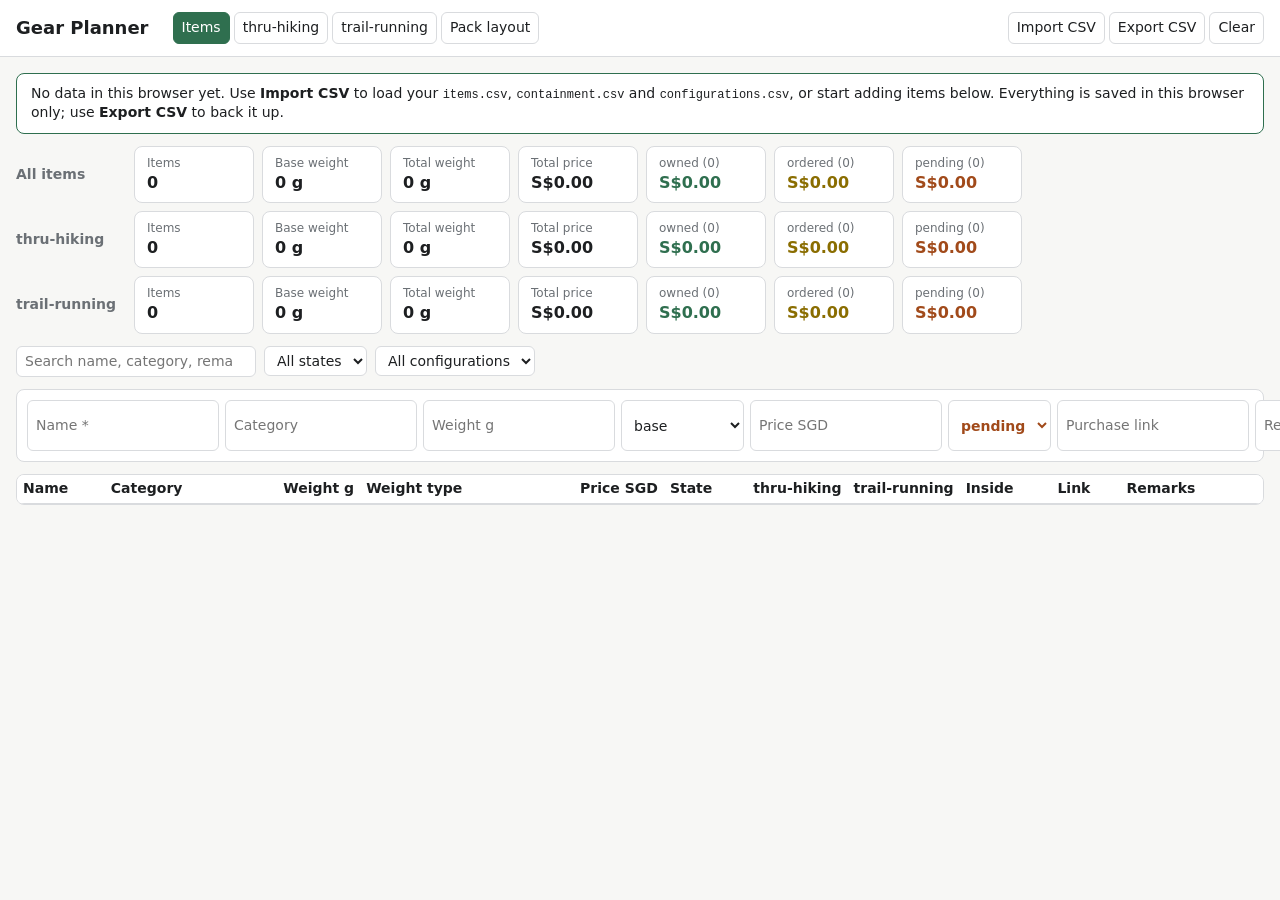
<file: index.html>
<!doctype html>
<html lang="en">
<head>
  <meta charset="utf-8">
  <meta name="viewport" content="width=device-width, initial-scale=1">
  <title>Gear Planner</title>
  <link rel="stylesheet" href="style.css">
</head>
<body>
  <header>
    <h1>Gear Planner</h1>
    <nav>
      <button class="tab active" data-view="items">Items</button>
      <button class="tab" data-view="pack">Pack layout</button>
    </nav>
    <div class="data-actions">
      <button id="import-csv" title="Load items.csv, containment.csv and/or configurations.csv">Import CSV</button>
      <button id="export-csv" title="Download the three CSV files">Export CSV</button>
      <button id="clear-data" title="Delete all data stored in this browser">Clear</button>
      <input id="import-files" type="file" accept=".csv,text/csv" multiple hidden>
    </div>
  </header>

  <main>
    <p id="empty-banner" class="banner" hidden>
      No data in this browser yet. Use <strong>Import CSV</strong> to load your
      <code>items.csv</code>, <code>containment.csv</code> and <code>configurations.csv</code>,
      or start adding items below. Everything is saved in this browser only; use
      <strong>Export CSV</strong> to back it up.
    </p>

    <section id="view-items" class="view">
      <div class="summary" id="summary"></div>

      <div class="toolbar">
        <input id="search" type="search" placeholder="Search name, category, remarks">
        <select id="state-filter"><option value="">All states</option></select>
        <select id="config-filter"><option value="">All configurations</option></select>
      </div>

      <form id="new-item" class="new-item" autocomplete="off">
        <input name="name" placeholder="Name *" required>
        <input name="category" list="category-options" placeholder="Category">
        <input name="weight_g" type="number" min="0" step="any" placeholder="Weight g">
        <select name="weight_type"></select>
        <input name="price" type="number" min="0" step="any" placeholder="Price SGD">
        <select name="purchase_state"></select>
        <input name="purchase_link" type="url" placeholder="Purchase link">
        <input name="remarks" placeholder="Remarks">
        <span id="new-item-configs" class="config-checks"></span>
        <button type="submit">Add item</button>
      </form>

      <div class="table-wrap">
        <table id="items-table">
          <thead>
            <tr>
              <th data-sort="name">Name</th>
              <th data-sort="category">Category</th>
              <th data-sort="weight_g" class="num">Weight g</th>
              <th data-sort="weight_type">Weight type</th>
              <th data-sort="price" class="num">Price SGD</th>
              <th data-sort="purchase_state">State</th>
              <!-- one column per configuration, inserted by app.js -->
              <th>Inside</th>
              <th>Link</th>
              <th>Remarks</th>
              <th></th>
            </tr>
          </thead>
          <tbody></tbody>
        </table>
      </div>
    </section>

    <section id="view-config" class="view" hidden>
      <div class="summary" id="config-summary"></div>

      <h2 id="config-selected-title"></h2>
      <div class="table-wrap">
        <table id="config-selected">
          <thead>
            <tr>
              <th>Name</th>
              <th>Remarks</th>
              <th>Category</th>
              <th class="num">Weight</th>
              <th class="num">Price SGD</th>
              <th>State</th>
              <th></th>
            </tr>
          </thead>
          <tbody></tbody>
        </table>
      </div>

      <h2>Add items</h2>
      <div class="toolbar">
        <input id="config-search" type="search" placeholder="Search name, category, remarks">
      </div>
      <div class="table-wrap">
        <table id="config-available">
          <thead>
            <tr>
              <th>Name</th>
              <th>Remarks</th>
              <th>Category</th>
              <th class="num">Weight</th>
              <th class="num">Price SGD</th>
              <th>State</th>
              <th></th>
            </tr>
          </thead>
          <tbody></tbody>
        </table>
      </div>
    </section>

    <section id="view-pack" class="view" hidden>
      <div class="toolbar">
        <span class="hint">Use the <strong>in</strong> selector on a box, or the Inside column on the Items tab, to move gear between containers. Applies to the thru-hiking configuration.</span>
      </div>
      <div id="warnings"></div>
      <div id="diagram"></div>
      <details id="unplaced">
        <summary></summary>
        <ul></ul>
      </details>
    </section>
  </main>

  <datalist id="category-options"></datalist>
  <div id="toast" hidden></div>
  <script src="store.js"></script>
  <script src="app.js"></script>
</body>
</html>
</file>
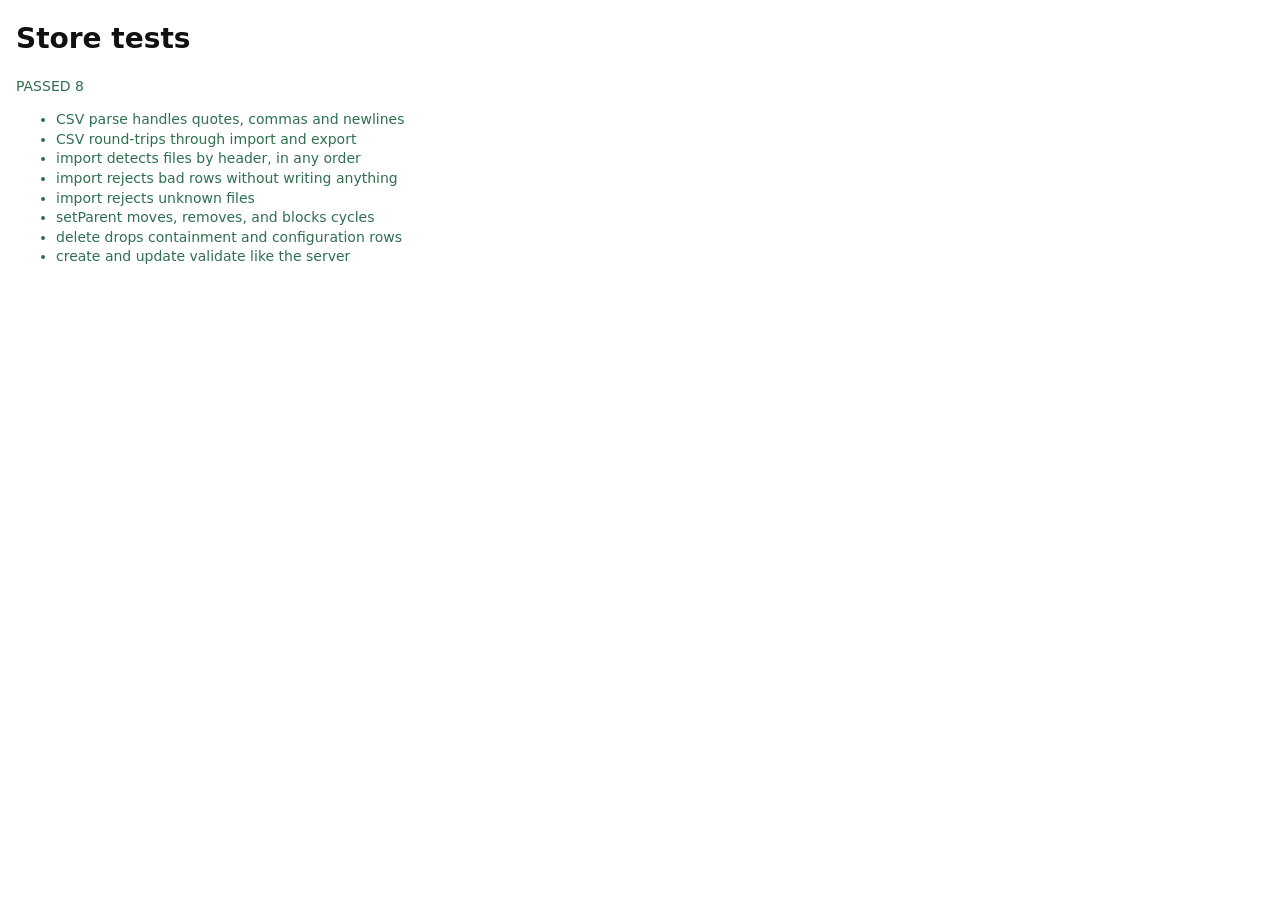
<file: tests/store.test.html>
<!doctype html>
<html lang="en">
<head>
  <meta charset="utf-8">
  <title>Gear Planner store tests</title>
  <style>
    body { font: 14px/1.4 system-ui, sans-serif; margin: 16px; background: #fff; color: #111; }
    .pass { color: #2f6f4f; } .fail { color: #b3261e; font-weight: 600; }
  </style>
</head>
<body>
  <h1>Store tests</h1>
  <p id="result">running</p>
  <ul id="log"></ul>
  <script src="../store.js"></script>
  <script>
    "use strict";
    // Saved data in this browser is backed up first and restored afterwards.
    const backup = Object.keys(localStorage).filter((k) => k.startsWith(STORAGE_PREFIX)).map((k) => [k, localStorage.getItem(k)]);
    const results = [];
    function test(name, fn) {
      Store.clear();
      try { fn(); results.push([name, null]); } catch (e) { results.push([name, e.message]); }
    }
    function eq(a, b, msg = "") {
      const [x, y] = [JSON.stringify(a), JSON.stringify(b)];
      if (x !== y) throw new Error(`${msg} expected ${y}, got ${x}`);
    }
    function throws(fn, pattern) {
      try { fn(); } catch (e) { if (pattern.test(e.message)) return; throw new Error(`wrong error: ${e.message}`); }
      throw new Error("expected an error");
    }
    const ITEMS = 'id,name,category,weight_g,weight_type,price,purchase_link,purchase_state,remarks\r\n' +
      'pack,"Pack, 55L ""Ultra""",pack,895,base,357.04,,ordered,"line one\nline two"\r\n' +
      'pocket,Pack - main compartment,,,,,,,\r\n' +
      'quilt,Quilt,sleeping,538,base,,,owned,\r\n';
    const CONTAINMENT = "parent_id,child_id\npack,pocket\npocket,quilt\n";
    const CONFIGS = "config,item_id\nthru-hiking,pack\nthru-hiking,quilt\nday-hike,quilt\n";

    test("CSV parse handles quotes, commas and newlines", () => {
      eq(parseCsv('a,"b,c","d""e","f\ng"\r\n1,2,3,4'), [["a", "b,c", 'd"e', "f\ng"], ["1", "2", "3", "4"]]);
    });

    test("CSV round-trips through import and export", () => {
      Store.importCsv([ITEMS]);
      const item = Store.items()[0];
      eq(item.name, 'Pack, 55L "Ultra"');
      eq(item.remarks, "line one\nline two");
      const exported = Store.exportCsv().find((f) => f.name === "items.csv").text;
      Store.clear();
      Store.importCsv([exported]);
      eq(Store.items(), rowsFromCsv(ITEMS, ITEM_FIELDS));
    });

    test("import detects files by header, in any order", () => {
      eq(Store.importCsv([CONFIGS, CONTAINMENT, ITEMS]).sort(), ["configurations.csv", "containment.csv", "items.csv"]);
      eq(Store.relations().length, 2);
      eq(Store.configurations().configs, ["thru-hiking", "trail-running", "day-hike"]);
    });

    test("import rejects bad rows without writing anything", () => {
      Store.importCsv([ITEMS]);
      throws(() => Store.importCsv([CONTAINMENT, ITEMS.replace("895", "-1")]), /row 2: weight_g must not be negative/);
      eq(Store.relations(), []);
      eq(Store.items().length, 3);
    });

    test("import rejects unknown files", () => {
      throws(() => Store.importCsv(["foo,bar\n1,2\n"]), /unrecognised CSV header/);
    });

    test("setParent moves, removes, and blocks cycles", () => {
      Store.importCsv([ITEMS, CONTAINMENT]);
      throws(() => Store.setParent("pack", "quilt"), /inside its own contents/);
      throws(() => Store.setParent("quilt", "quilt"), /inside itself/);
      Store.setParent("quilt", "pack");
      eq(Store.relations().filter((r) => r.child_id === "quilt"), [{ parent_id: "pack", child_id: "quilt" }]);
      Store.setParent("quilt", "");
      eq(Store.relations().some((r) => r.child_id === "quilt"), false);
    });

    test("delete drops containment and configuration rows", () => {
      Store.importCsv([ITEMS, CONTAINMENT, CONFIGS]);
      Store.delete("pocket");
      eq(Store.relations(), []);
      eq(Store.items().map((i) => i.id), ["pack", "quilt"]);
      Store.delete("quilt");
      eq(Store.configurations().selections, [{ config: "thru-hiking", item_id: "pack" }]);
    });

    test("create and update validate like the server", () => {
      Store.create({ id: "cup", name: "Cup", purchase_state: "pending" });
      throws(() => Store.create({ id: "cup", name: "Cup" }), /already exists/);
      throws(() => Store.update("cup", { name: "Cup", purchase_state: "bought" }), /purchase_state must be one of/);
      eq(Store.update("cup", { name: "Cup", price: "5" }).price, "5");
    });

    Store.clear();
    for (const k of Object.keys(localStorage)) if (k.startsWith(STORAGE_PREFIX)) localStorage.removeItem(k);
    for (const [k, v] of backup) localStorage.setItem(k, v);

    const failed = results.filter(([, err]) => err);
    document.getElementById("result").textContent = failed.length ? `FAILED ${failed.length} of ${results.length}` : `PASSED ${results.length}`;
    document.getElementById("result").className = failed.length ? "fail" : "pass";
    document.getElementById("log").append(...results.map(([name, err]) => {
      const li = document.createElement("li");
      li.className = err ? "fail" : "pass";
      li.textContent = err ? `${name}: ${err}` : name;
      return li;
    }));
  </script>
</body>
</html>
</file>
<file: style.css>
:root {
  --bg: #f7f7f5;
  --panel: #ffffff;
  --text: #1d1f21;
  --muted: #6b7075;
  --border: #d9dbde;
  --accent: #2f6f4f;
  --error: #b3261e;
  --owned: #2f6f4f;
  --ordered: #8a6d00;
  --pending: #a14a1a;
}
@media (prefers-color-scheme: dark) {
  :root {
    --bg: #17191b;
    --panel: #212427;
    --text: #e6e7e8;
    --muted: #9aa0a6;
    --border: #3a3e42;
    --accent: #6fbf8f;
    --error: #f2b8b5;
    --owned: #6fbf8f;
    --ordered: #e0c050;
    --pending: #f0a070;
  }
}

* { box-sizing: border-box; }
body {
  margin: 0;
  background: var(--bg);
  color: var(--text);
  font: 14px/1.4 system-ui, -apple-system, "Segoe UI", sans-serif;
}
header {
  display: flex; align-items: center; gap: 24px; flex-wrap: wrap;
  padding: 12px 16px; border-bottom: 1px solid var(--border); background: var(--panel);
}
h1 { font-size: 18px; margin: 0; }
nav { display: flex; gap: 4px; }
main { padding: 16px; max-width: 1400px; margin: 0 auto; }

button, input, select {
  font: inherit; color: inherit; background: var(--panel);
  border: 1px solid var(--border); border-radius: 6px; padding: 5px 8px;
}
button { cursor: pointer; }
button:hover { border-color: var(--accent); }
.tab.active { background: var(--accent); color: var(--panel); border-color: var(--accent); }
input.invalid { border-color: var(--error); outline: 1px solid var(--error); }
code { font-size: 12px; }

.summary { display: flex; flex-wrap: wrap; gap: 8px; margin-bottom: 12px; }
.stat { background: var(--panel); border: 1px solid var(--border); border-radius: 8px; padding: 8px 12px; min-width: 120px; }
.stat .label { color: var(--muted); font-size: 12px; }
.stat .value { font-size: 16px; font-weight: 600; font-variant-numeric: tabular-nums; }

.toolbar { display: flex; gap: 8px; align-items: center; flex-wrap: wrap; margin-bottom: 12px; }
.toolbar input[type=search] { min-width: 240px; }
.hint { color: var(--muted); }

.new-item {
  display: grid; gap: 6px; margin-bottom: 12px; padding: 10px;
  grid-template-columns: 2fr 1.1fr 0.8fr 0.9fr 0.8fr 0.9fr 2fr 2fr auto auto;
  background: var(--panel); border: 1px solid var(--border); border-radius: 8px;
}
@media (max-width: 900px) { .new-item { grid-template-columns: 1fr 1fr; } }

.table-wrap { overflow-x: auto; background: var(--panel); border: 1px solid var(--border); border-radius: 8px; }
table { border-collapse: collapse; width: 100%; }
th, td { padding: 4px 6px; border-bottom: 1px solid var(--border); text-align: left; vertical-align: middle; }
th { position: sticky; top: 0; background: var(--panel); font-weight: 600; white-space: nowrap; }
th[data-sort] { cursor: pointer; user-select: none; }
th.sorted-asc::after { content: " \25B2"; font-size: 10px; }
th.sorted-desc::after { content: " \25BC"; font-size: 10px; }
td input, td select { width: 100%; border-color: transparent; background: transparent; }
td input:hover, td select:hover, td input:focus, td select:focus { border-color: var(--border); }
td.num input, th.num { text-align: right; }
td.num { width: 100px; }
td.id { font-family: ui-monospace, monospace; font-size: 12px; white-space: nowrap; color: var(--muted); }
td.link { display: flex; gap: 4px; align-items: center; min-width: 200px; }
td.link a { text-decoration: none; color: var(--accent); }
td.actions { width: 1%; }
th.config, td.config { text-align: center; white-space: nowrap; width: 1%; }
td.config input { width: auto; }
.config-checks { display: flex; gap: 10px; align-items: center; white-space: nowrap; }
.config-checks label { display: flex; gap: 4px; align-items: center; }
.config-checks input { width: auto; }
.stat-group { display: flex; flex-wrap: wrap; gap: 8px; width: 100%; }
.stat-group .group-label { align-self: center; color: var(--muted); font-weight: 600; min-width: 110px; }
td.actions button { padding: 2px 8px; color: var(--muted); }

.state { font-weight: 600; }
.state-owned { color: var(--owned); }
.state-ordered { color: var(--ordered); }
.state-pending { color: var(--pending); }

/* Pack diagram: nested boxes */
h2 { font-size: 15px; margin: 20px 0 8px; }
td.muted { color: var(--muted); }
td.empty { color: var(--muted); text-align: center; padding: 12px; }
td.num { font-variant-numeric: tabular-nums; text-align: right; }
#config-selected td, #config-available td { padding: 6px 8px; }

#diagram { display: flex; flex-wrap: wrap; gap: 16px; align-items: flex-start; }
.node {
  border: 1px solid var(--border); border-radius: 8px; background: var(--panel);
  padding: 8px 10px; min-width: 160px;
}
.node .node { background: var(--bg); }
.node .node .node { background: var(--panel); }
.node-head { display: flex; justify-content: space-between; gap: 12px; align-items: baseline; }
.node-name { font-weight: 600; }
.node-meta { color: var(--muted); font-size: 12px; font-variant-numeric: tabular-nums; white-space: nowrap; }
.node-id { color: var(--muted); font-family: ui-monospace, monospace; font-size: 11px; }
.node-children { display: flex; flex-wrap: wrap; gap: 8px; margin-top: 8px; align-items: flex-start; }
.warning { color: var(--error); margin: 4px 0; }
#warnings:not(:empty) { margin-bottom: 12px; }
#unplaced { margin-top: 20px; }
#unplaced summary { cursor: pointer; color: var(--muted); }

#toast {
  position: fixed; bottom: 16px; left: 50%; transform: translateX(-50%);
  background: var(--text); color: var(--bg); padding: 8px 14px; border-radius: 6px; max-width: 90vw;
}
#toast.error { background: var(--error); color: #fff; }

/* Static version: data actions, empty-state banner, containment selectors */
.data-actions { display: flex; gap: 4px; margin-left: auto; }
.banner {
  background: var(--panel); border: 1px solid var(--accent); border-radius: 8px;
  padding: 10px 14px; margin: 0 0 12px;
}
td.parent { min-width: 180px; }
.node-move { display: inline-flex; gap: 4px; align-items: center; color: var(--muted); font-family: system-ui, sans-serif; font-size: 12px; margin-left: 6px; }
.node-move select { font-size: 12px; padding: 1px 4px; max-width: 200px; }
</file>
